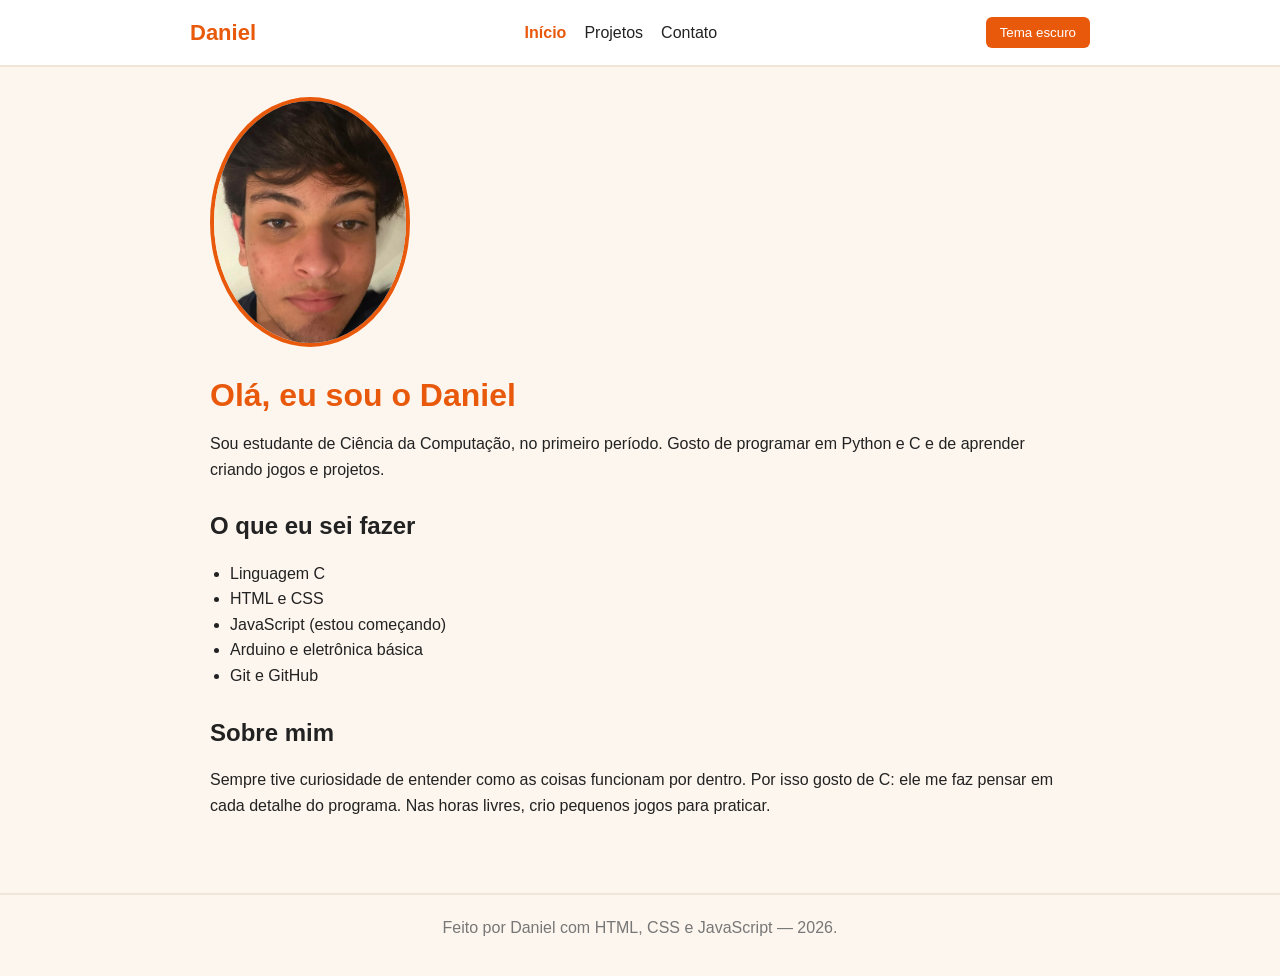
<file: index.html>
<!DOCTYPE html>
<html lang="pt-BR">
  <head>
    <meta charset="utf-8" />
    <meta name="viewport" content="width=device-width, initial-scale=1" />
    <title>Portfólio - Daniel</title>
    <link rel="stylesheet" href="styles.css" />
  </head>
  <body>
    <header>
      <nav>
        <a class="logo" href="index.html">Daniel</a>
        <ul>
          <li><a href="index.html" class="ativo">Início</a></li>
          <li><a href="projeto.html">Projetos</a></li>
          <li><a href="contato.html">Contato</a></li>
        </ul>
        <button id="botao-tema" type="button">Tema escuro</button>
      </nav>
    </header>

    <main>
      <section>
       <img src="foto.jpeg" alt="Foto Daniel" class="minha-foto" />
        <h1>Olá, eu sou o Daniel</h1>
        <p>
          Sou estudante de Ciência da Computação, no primeiro período. Gosto de
          programar em Python e C e de aprender criando jogos e projetos.
        </p>
      </section>

      <section>
        <h2>O que eu sei fazer</h2>
        <ul class="habilidades">
          <li>Linguagem C</li>
          <li>HTML e CSS</li>
          <li>JavaScript (estou começando)</li>
          <li>Arduino e eletrônica básica</li>
          <li>Git e GitHub</li>
        </ul>
      </section>

      <section>
        <h2>Sobre mim</h2>
        <p>
          Sempre tive curiosidade de entender como as coisas funcionam por
          dentro. Por isso gosto de C: ele me faz pensar em cada detalhe do
          programa. Nas horas livres, crio pequenos jogos para praticar.
        </p>
      </section>
    </main>

    <footer>
      <p>Feito por Daniel com HTML, CSS e JavaScript &mdash; 2026.</p>
    </footer>

    <script src="script.js"></script>
  </body>
</html>
</file>
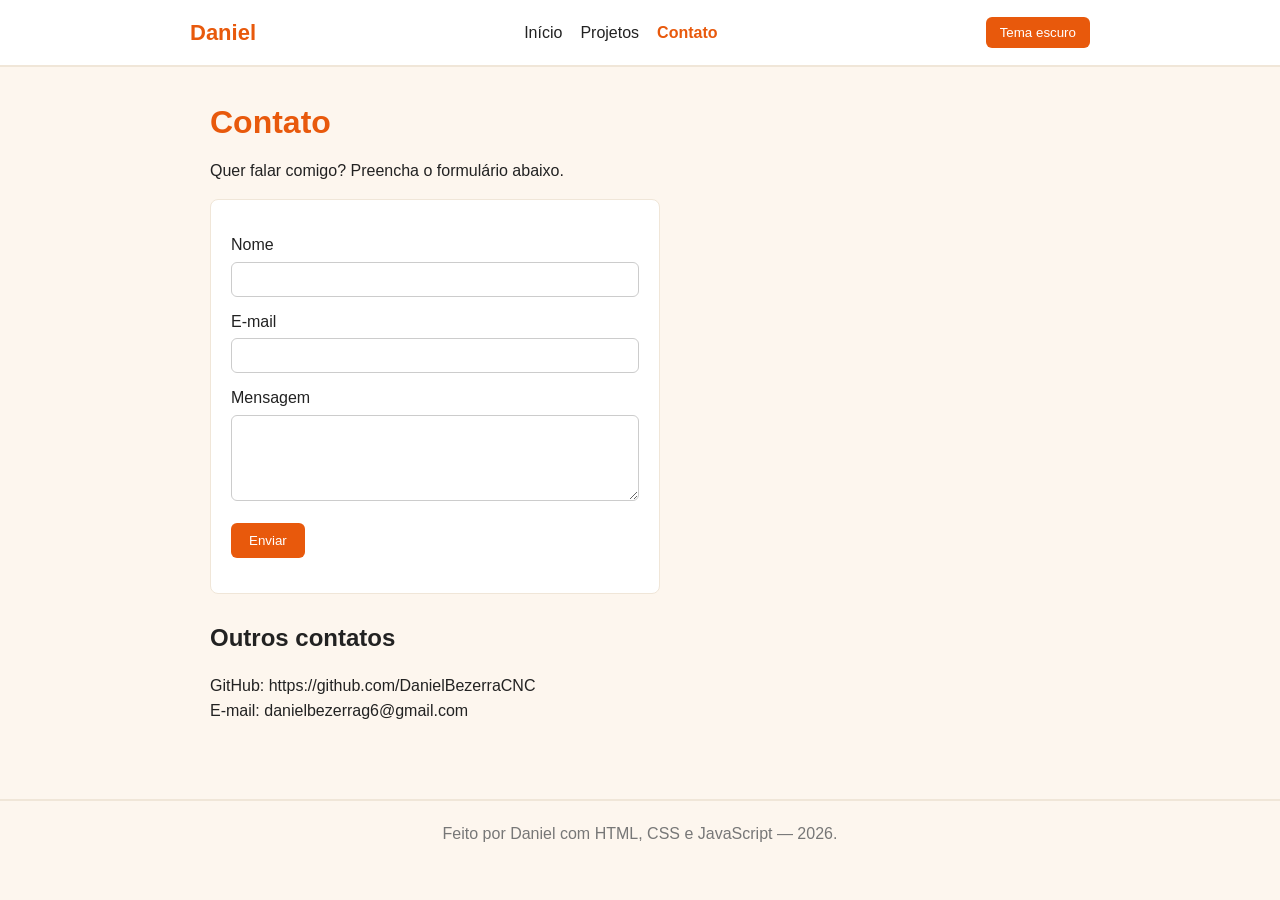
<file: contato.html>
<!DOCTYPE html>
<html lang="pt-BR">
  <head>
    <meta charset="utf-8" />
    <meta name="viewport" content="width=device-width, initial-scale=1" />
    <title>Contato - Daniel</title>
    <link rel="stylesheet" href="styles.css" />
  </head>
  <body>
    <header>
      <nav>
        <a class="logo" href="index.html">Daniel</a>
        <ul>
          <li><a href="index.html">Início</a></li>
          <li><a href="projeto.html">Projetos</a></li>
          <li><a href="contato.html" class="ativo">Contato</a></li>
        </ul>
        <button id="botao-tema" type="button">Tema escuro</button>
      </nav>
    </header>

    <main>
      <section>
        <h1>Contato</h1>
        <p>Quer falar comigo? Preencha o formulário abaixo.</p>

        <form id="form-contato">
          <label for="nome">Nome</label>
          <input type="text" id="nome" name="nome" />

          <label for="email">E-mail</label>
          <input type="email" id="email" name="email" />

          <label for="mensagem">Mensagem</label>
          <textarea id="mensagem" name="mensagem" rows="4"></textarea>

          <button id="botao-enviar" type="submit">Enviar</button>

          <p id="mensagem-form"></p>
        </form>

        <section>
          <h2>Outros contatos</h2>
          <p>
            GitHub: https://github.com/DanielBezerraCNC<br />
            E-mail: danielbezerrag6@gmail.com
          </p>
        </section>
      </section>
    </main>

    <footer>
      <p>Feito por Daniel com HTML, CSS e JavaScript &mdash; 2026.</p>
    </footer>

    <script src="script.js"></script>
  </body>
</html>
</file>
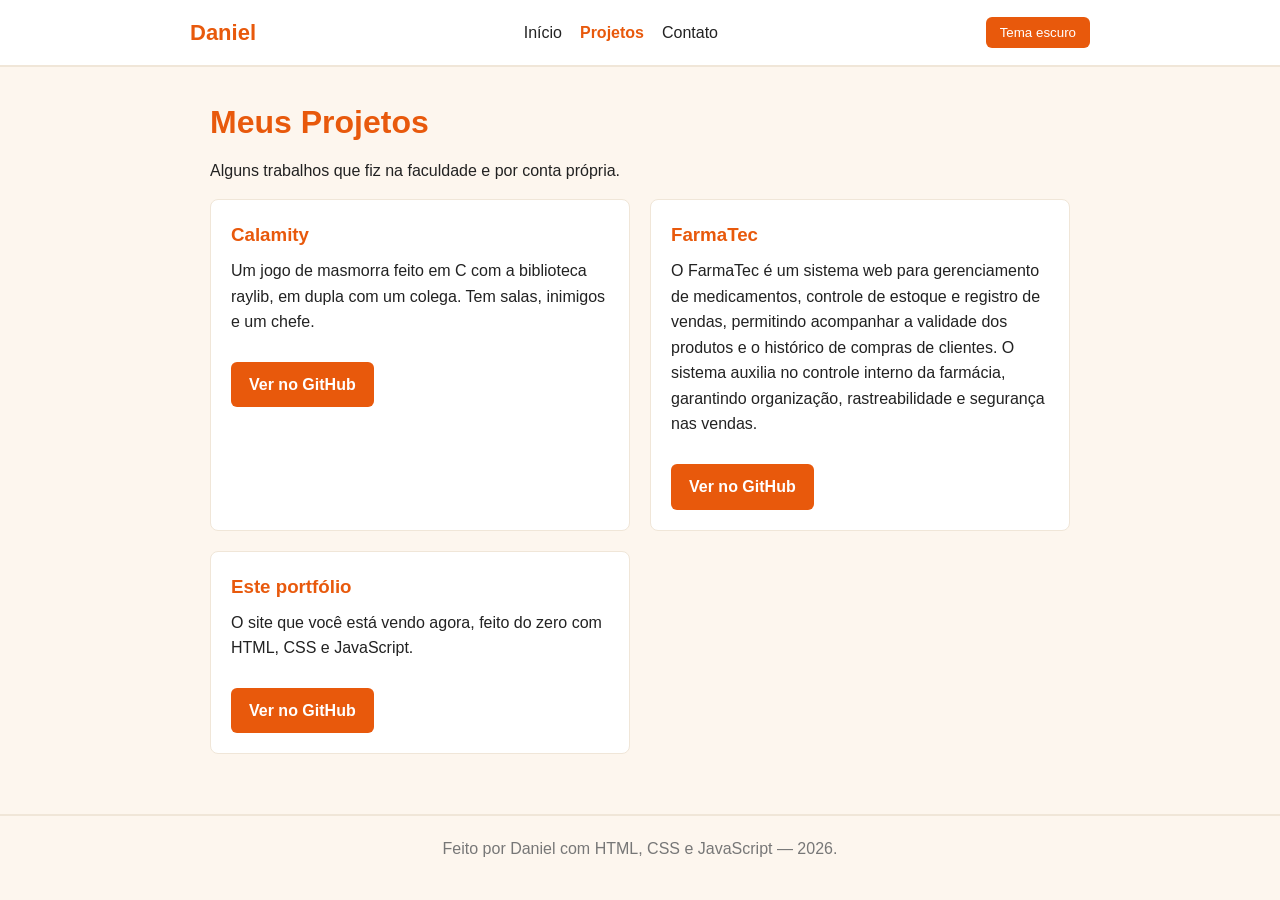
<file: projeto.html>
<!DOCTYPE html>
<html lang="pt-BR">
  <head>
    <meta charset="utf-8" />
    <meta name="viewport" content="width=device-width, initial-scale=1" />
    <title>Projetos - Daniel</title>
    <link rel="stylesheet" href="styles.css" />
  </head>
  <body>
    <header>
      <nav>
        <a class="logo" href="index.html">Daniel</a>
        <ul>
          <li><a href="index.html">Início</a></li>
          <li><a href="projeto.html" class="ativo">Projetos</a></li>
          <li><a href="contato.html">Contato</a></li>
        </ul>
        <button id="botao-tema" type="button">Tema escuro</button>
      </nav>
    </header>

    <main>
      <section>
        <h1>Meus Projetos</h1>
        <p>Alguns trabalhos que fiz na faculdade e por conta própria.</p>

        <div class="projetos">
          <article class="card">
            <h3>Calamity</h3>
            <p>
              Um jogo de masmorra feito em C com a biblioteca raylib, em dupla
              com um colega. Tem salas, inimigos e um chefe.
            </p>
            <a href="https://github.com/JoaoPedroSSBarbosa/Calamity" class="btn-github" target="_blank" rel="noopener">Ver no GitHub</a>
          </article>

          <article class="card">
            <h3>FarmaTec</h3>
            <p>
              O FarmaTec é um sistema web para gerenciamento de medicamentos,
              controle de estoque e registro de vendas, permitindo acompanhar a
              validade dos produtos e o histórico de compras de clientes. O
              sistema auxilia no controle interno da farmácia, garantindo
              organização, rastreabilidade e segurança nas vendas.
            </p>
            <a href="https://github.com/Nick182-n/FarmaTec" class="btn-github" target="_blank" rel="noopener">Ver no GitHub</a>
          </article>

          <article class="card">
            <h3>Este portfólio</h3>
            <p>
              O site que você está vendo agora, feito do zero com HTML, CSS e
              JavaScript.
            </p>
            <a href="https://github.com/DanielBezerraCNC/DanielPortifolio" class="btn-github" target="_blank" rel="noopener">Ver no GitHub</a>
          </article>
        </div>
      </section>
    </main>

    <footer>
      <p>Feito por Daniel com HTML, CSS e JavaScript &mdash; 2026.</p>
    </footer>

    <script src="script.js"></script>
  </body>
</html>
</file>
<file: styles.css>
/* ===== Estilo do meu portfolio ===== */

/* Tira margens padrao e facilita o tamanho das caixas */
* {
  margin: 0;
  padding: 0;
  box-sizing: border-box;
}

body {
  font-family: Arial, Helvetica, sans-serif;
  background-color: #fdf6ee;
  color: #222222;
  line-height: 1.6;
}

/* ----- Cabecalho e menu (usa FLEXBOX) ----- */
header {
  background-color: #ffffff;
  border-bottom: 2px solid #f0e6d8;
  padding: 15px 20px;
}

nav {
  display: flex; /* Flexbox alinha o menu na horizontal */
  justify-content: space-between;
  align-items: center;
  flex-wrap: wrap;
  max-width: 900px;
  margin: 0 auto;
}

.logo {
  font-size: 22px;
  font-weight: bold;
  color: #e8590c;
  text-decoration: none;
}

nav ul {
  display: flex;
  gap: 18px;
  list-style: none;
}

nav a {
  text-decoration: none;
  color: #222222;
}

nav a:hover {
  color: #e8590c;
}

.ativo {
  color: #e8590c;
  font-weight: bold;
}

/* Botao que troca o tema */
#botao-tema {
  background-color: #e8590c;
  color: #ffffff;
  border: none;
  padding: 8px 14px;
  border-radius: 6px;
  cursor: pointer;
}

/* ----- Conteudo principal ----- */
main {
  max-width: 900px;
  margin: 0 auto;
  padding: 30px 20px;
}

h1 {
  font-size: 32px;
  margin-bottom: 10px;
  color: #e8590c;
}

h2 {
  font-size: 24px;
  margin: 25px 0 15px;
}

p {
  margin-bottom: 15px;
}

.habilidades {
  margin-left: 20px;
}

/* ----- Grade de projetos (usa GRID) ----- */
.projetos {
  display: grid; /* CSS Grid cria as colunas */
  grid-template-columns: repeat(2, 1fr);
  gap: 20px;
}

.card {
  background-color: #ffffff;
  border: 1px solid #f0e6d8;
  border-radius: 8px;
  padding: 20px;
}

.card h3 {
  color: #e8590c;
  margin-bottom: 8px;
}

/* ----- Formulario ----- */
form {
  background-color: #ffffff;
  border: 1px solid #f0e6d8;
  border-radius: 8px;
  padding: 20px;
  max-width: 450px;
}

label {
  display: block;
  margin-top: 12px;
  margin-bottom: 4px;
}

input,
textarea {
  width: 100%;
  padding: 8px;
  border: 1px solid #cccccc;
  border-radius: 6px;
  font-family: inherit;
  font-size: 15px;
}

#botao-enviar {
  margin-top: 15px;
  background-color: #e8590c;
  color: #ffffff;
  border: none;
  padding: 10px 18px;
  border-radius: 6px;
  cursor: pointer;
}

#mensagem-form {
  margin-top: 15px;
  font-weight: bold;
}

/* ----- Rodape ----- */
footer {
  text-align: center;
  padding: 20px;
  color: #777777;
  border-top: 2px solid #f0e6d8;
  margin-top: 30px;
}

/* ----- Tema escuro (ligado pelo JavaScript) ----- */
body.escuro {
  background-color: #1e1e1e;
  color: #eeeeee;
}

body.escuro header,
body.escuro .card,
body.escuro form {
  background-color: #2a2a2a;
  border-color: #444444;
}

body.escuro nav a {
  color: #eeeeee;
}

/* ----- Ajuste para celular ----- */
@media (max-width: 600px) {
  .projetos {
    grid-template-columns: 1fr; /* uma coluna so */
  }
  nav {
    flex-direction: column;
    gap: 10px;
  }
}

/* ----- Minha foto ----- */
.minha-foto {
  width: 200px;
  height: 250px;
  border-radius: 50%; 
  object-fit: cover;  
  border: 4px solid #e8590c;
  margin-bottom: 15px;
}

.btn-github {
  display: inline-block;
  margin-top: 12px;
  padding: 10px 18px;
  background-color: #e8590c;   /* mesmo laranja dos títulos */
  color: #fff;
  text-decoration: none;
  border-radius: 6px;
  font-weight: bold;
  transition: background-color 0.2s ease, transform 0.2s ease;
}

.btn-github:hover {
  background-color: #c44d09;   /* escurece no hover */
  transform: translateY(-2px); /* sobe um pouquinho */
}
</file>
